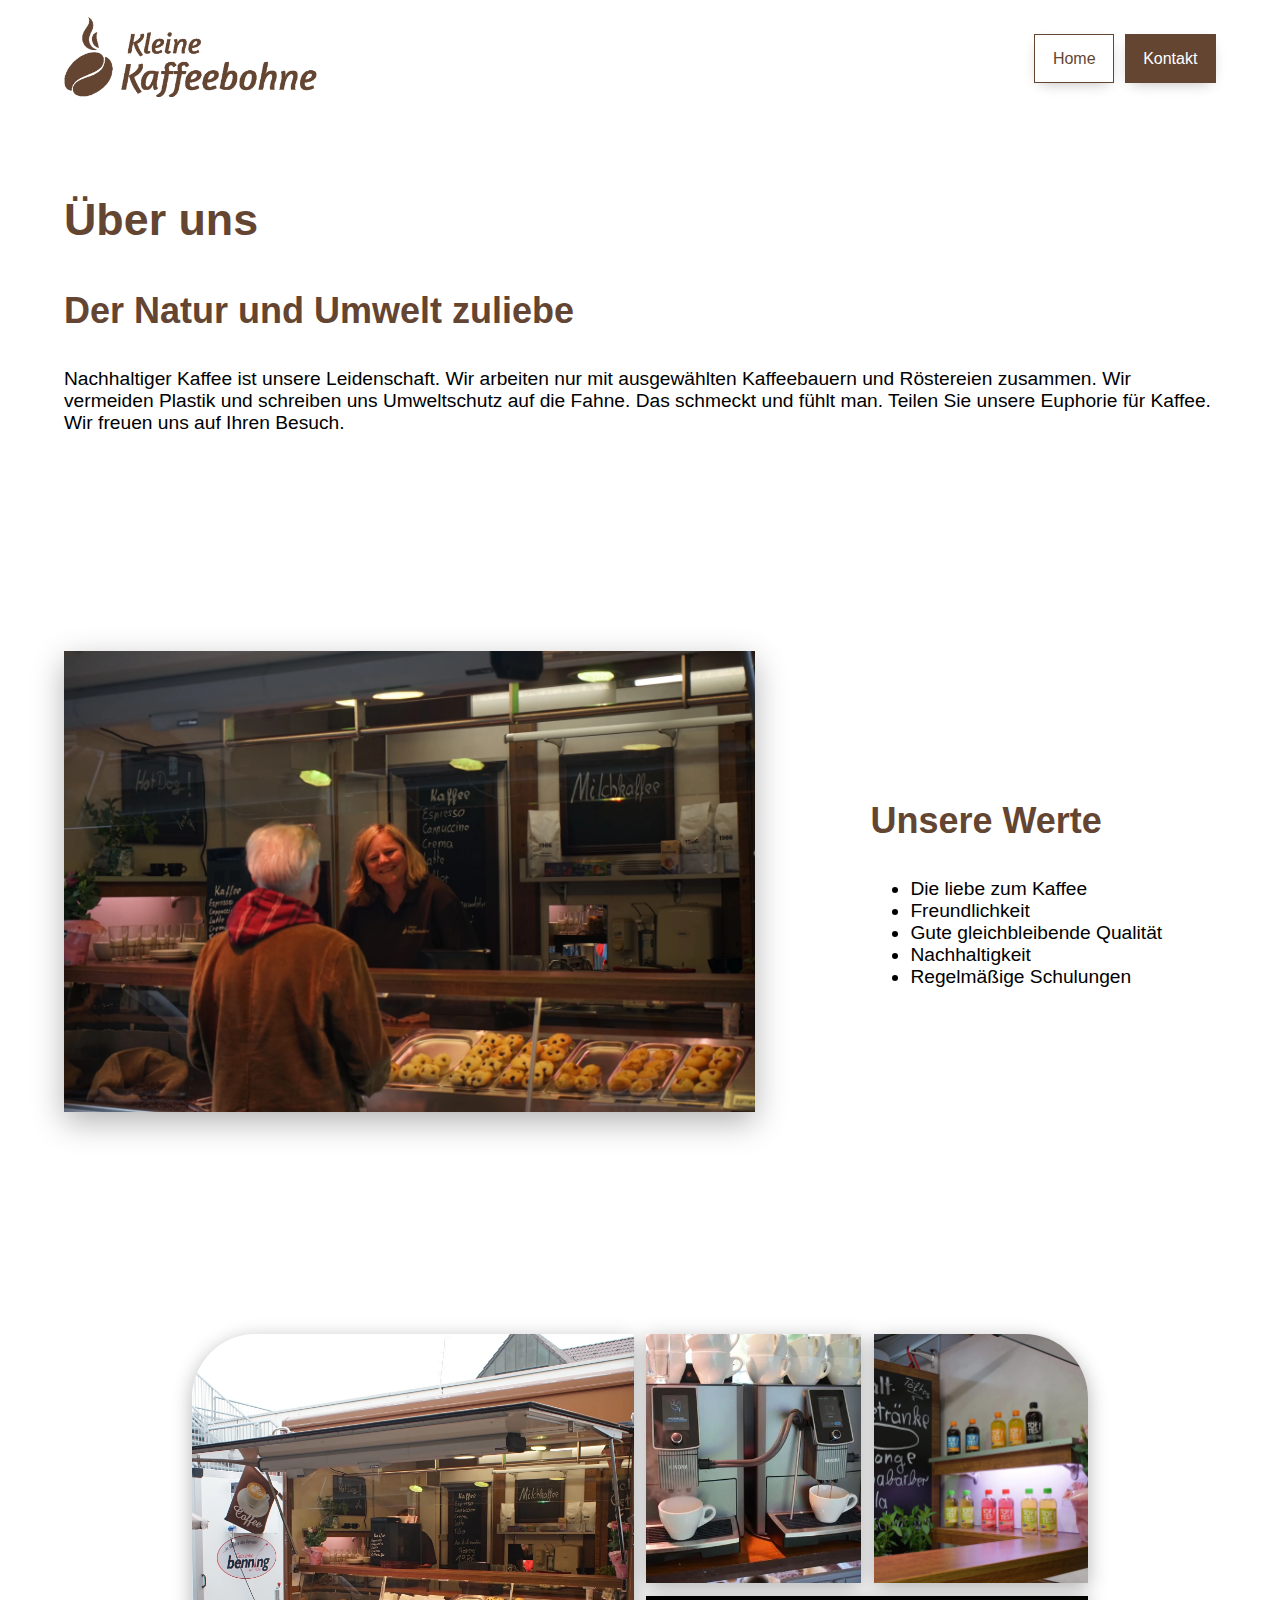
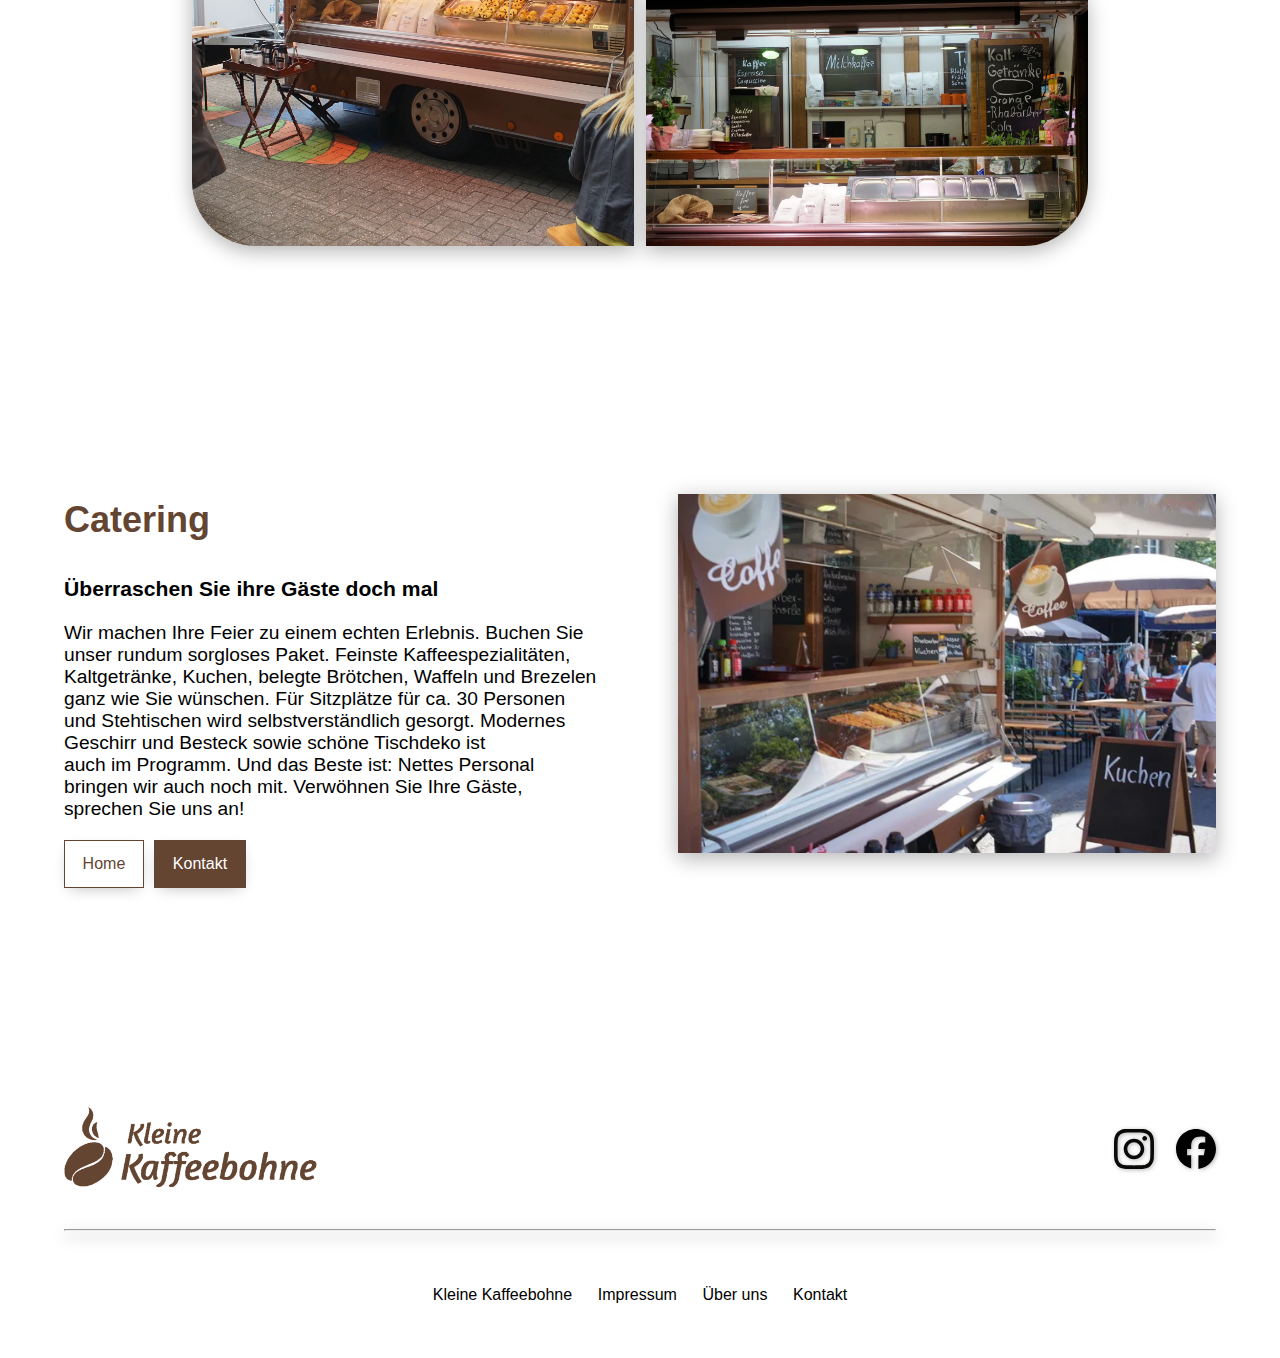
<file: about-us.html>
<!DOCTYPE html>
<html lang="en">
<head>
    <meta charset="UTF-8">
    <meta name="viewport" content="width=device-width, initial-scale=1.0">
    <title>About us</title>
    <link rel="stylesheet" href="css/general.css">
    <link rel="stylesheet" href="css/about-us.css">
    <link rel="icon" type="image/png" href="Images/general/favicon.ico">
    <script src="js/contact-dropdown.js" defer></script>
    <script src="js/hamburger-menu.js" defer></script>
</head>
<body>
    <header>
        <div class="logo-pic">
            <img src="Images/general/logo.webp" alt="">
        </div>
        <div class="header-dropdown">
            <a href="index.html">Home</a>
            <a href="about-us.html" class="current-page">Über uns</a>
            <a href="contact-us.html">Kontakt</a>
            <a href="impressum.html">Impressum</a>
        </div>
        <button class="hamburger-menu">
            <hr><hr><hr>
        </button>
        <div class="buttons">
            <button class="btn-home txt-smaller" onclick="location.href = 'index.html'">Home</button>
            <button class="btn-contact txt-smaller" onclick="location.href = 'contact-us.html'">Kontakt</button>
        </div>
    </header>
    <section class="hero">
        <p class="h2">
            Über uns
        </p>
        <p class="h3">
            Der Natur und Umwelt zuliebe
        </p>
        <p class="txt-default">
            Nachhaltiger Kaffee ist unsere Leidenschaft. Wir arbeiten nur mit ausgewählten Kaffeebauern und Röstereien zusammen. Wir vermeiden Plastik und schreiben uns Umweltschutz auf die Fahne. Das schmeckt und fühlt man. Teilen Sie unsere Euphorie für Kaffee. Wir freuen uns auf Ihren Besuch.
        </p>
    </section>
    <section class="our-values">
        <div class="pic-top">
            <img src="Images/About us/aboutus-main.webp" alt="">
        </div>
        <div class="our-values__txt">
            <p class="h3">
                Unsere Werte
            </p>
            <ul>
                <li class="txt-default">Die liebe zum Kaffee</li>
                <li class="txt-default">Freundlichkeit</li>
                <li class="txt-default">Gute gleichbleibende Qualität</li>
                <li class="txt-default">Nachhaltigkeit</li>
                <li class="txt-default">Regelmäßige Schulungen</li>
            </ul>
        </div>
    </section>
    <section class="images">
        <div class="images-big">
            <img src="Images/About us/aboutus-big.webp" alt="">
        </div>
        <div class="images-sec">
            <div class="images-sec-top">
                <div>
                    <img src="Images/About us/aboutus-square1.webp" alt="">
                </div>
                <div>
                    <img src="Images/About us/aboutus-square2.webp" alt="">
                </div>
            </div>
            <div class="images-sec-bottom">
                <img src="Images/About us/aboutus-bottom.webp" alt="">
            </div>
        </div>
    </section>
    <section class="contact">
        <div class="contact-txt">
            <p class="h3">
                Catering
            </p>
            <p class="txt-bigger">
                Überraschen Sie ihre Gäste doch mal
            </p>
            <p class="txt-default">
                Wir machen Ihre Feier zu einem echten Erlebnis. Buchen Sie unser rundum sorgloses Paket.
                Feinste Kaffeespezialitäten, Kaltgetränke, Kuchen, belegte Brötchen, Waffeln und Brezelen ganz wie Sie wünschen.
                Für Sitzplätze für ca. 30 Personen und Stehtischen wird selbstverständlich gesorgt.
                Modernes Geschirr und Besteck sowie schöne Tischdeko ist auch im Programm.
                Und das Beste ist: Nettes Personal bringen wir auch noch mit.
                Verwöhnen Sie Ihre Gäste, sprechen Sie uns an!
            </p>
            <div class="buttons">
                <button class="btn-home txt-smaller" onclick="location.href = 'index.html'">Home</button>
                <button class="btn-contact txt-smaller" onclick="location.href = 'contact-us.html'">Kontakt</button>
            </div>
        </div>
        <div class="contact-img">
            <img src="Images/About us/aboutus-end.webp" alt="">
        </div>
    </section>
    <footer>
        <div class="footer-top">
            <div class="logo-pic">
                <img src="Images/general/logo.webp" alt="">
            </div>
            <div class="social-media">
                <img src="Images/general/instagram.svg" alt="">
                <img src="Images/general/facebook.svg" alt="">
            </div>
        </div>
        <hr>
        <div class="footer-bottom">
            <a class="txt-smaller" href="index.html">Kleine Kaffeebohne</a>
            <a class="txt-smaller" href="impressum.html">Impressum</a>
            <a class="txt-smaller" href="about-us.html">Über uns</a>
            <div class="footer-contact">
                <div class="contact-dropdown hidden">
                    <div>
                        <a href="mailto:kleine-kaffeebohne@web.de" class="txt-smaller">
                            Email: kleine-kaffeebohne@web.de
                        </a>
                    </div>
                    <div>
                        <a href="tel:+4917614971174" class="txt-smaller">
                            Tel: +49 176-14971174
                        </a>
                    </div>
                    <div>
                        <a href="" class="txt-smaller">
                            Instagram: @kleine-Kaffeebohne
                        </a>
                    </div>
                    <div>
                        <a href="" class="txt-smaller">
                            Facebook: @kleine-Kaffeebohne
                        </a>
                    </div>
                </div>
                <a class="txt-smaller" href="contact-us.html">Kontakt</a>
            </div>
        </div>
    </footer>
</body>
</html>
</file>
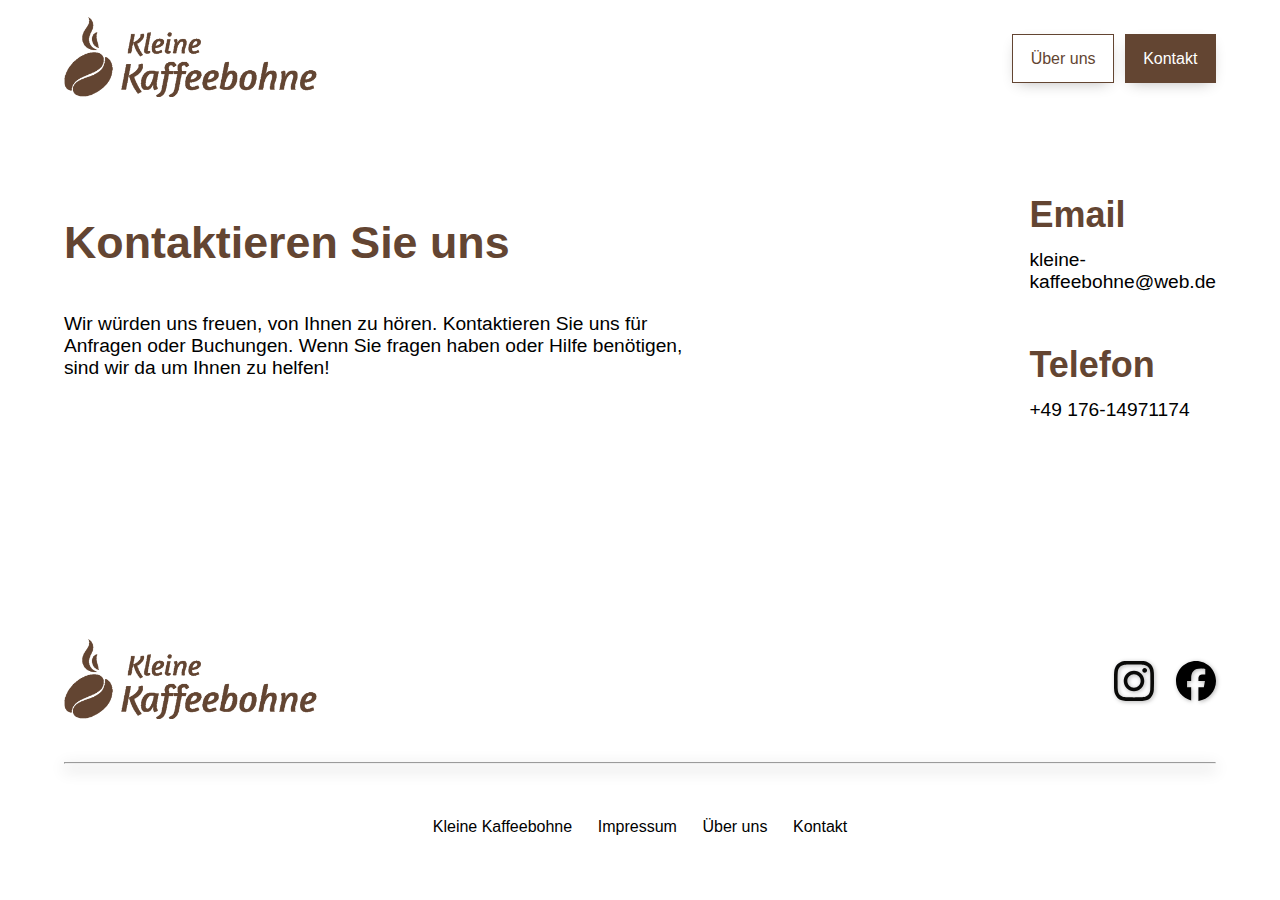
<file: contact-us.html>
<!DOCTYPE html>
<html lang="en">
<head>
    <meta charset="UTF-8">
    <meta name="viewport" content="width=device-width, initial-scale=1.0">
    <title>Contact Us</title>
    <link rel="stylesheet" href="css/general.css">
    <link rel="stylesheet" href="css/contact-us.css">
    <link rel="icon" type="image/png" href="Images/general/favicon.ico">
    <script src="js/contact-dropdown.js" defer></script>
    <script src="js/hamburger-menu.js" defer></script>
</head>
<body>
    <header>
        <div class="logo-pic">
            <img src="Images/general/logo.webp" alt="">
        </div>
        <div class="header-dropdown">
            <a href="index.html" class="current-page">Home</a>
            <a href="about-us.html">Über uns</a>
            <a href="contact-us.html">Kontakt</a>
            <a href="impressum.html">Impressum</a>
        </div>
        <button class="hamburger-menu">
            <hr><hr><hr>
        </button>
        <div class="buttons">
            <button class="btn-aboutus txt-smaller" onclick="location.href = 'about-us.html'">Über uns</button>
            <button class="btn-contact txt-smaller" onclick="location.href = 'contact-us.html'">Kontakt</button>
        </div>
    </header>
    <section class="contact-us">
        <div class="contact-info">
            <p class="h2">
                Kontaktieren Sie uns
            </p>
            <p class="txt-default">
                Wir würden uns freuen, von Ihnen zu hören. Kontaktieren Sie uns für Anfragen oder Buchungen.
                Wenn Sie fragen haben oder Hilfe benötigen, sind wir da um Ihnen zu helfen!
            </p>
        </div>
        <div class="contact-data">
            <div class="contact-data__section">
                <div>
                    <p class="h3">
                        Email
                    </p>
                </div>
                <a href="mailto:kleine-kaffeebohne@web.de" class="txt-default">
                    kleine-kaffeebohne@web.de
                </a>
            </div>
            <div class="contact-data__section">
                <div>
                    <p class="h3">
                        Telefon
                    </p>
                </div>
                <a href="tel:+4917614971174" class="txt-default">
                    +49 176-14971174
                </a>
            </div>
        </div>
    </section>
    <!--<section class="contact-form">
        <form action="">
            <p class="h2">
                Email Formular
            </p>
            <p class="txt-default">
                Keine Lust auf Emails? Wir bieten Ihnen ein Online-Formular.
            </p>
            <div class="personal-data">
                <div>
                    <label for="first-name" class="txt-smaller">
                        Vorname
                    </label>
                    <input name="first-name" id="first-name" class="txt-default">
                </div>
                <div>
                    <label for="last-name" class="txt-smaller">
                        Nachname
                    </label>
                    <input name="last-name" id="last-name" class="txt-default">
                </div>
                <div>
                    <label for="email" class="txt-smaller">
                        Email
                    </label>
                    <input name="email" id="email" class="txt-default">
                </div>
                <div>
                    <label for="phone" class="txt-smaller">
                        Telefon
                    </label>
                    <input name="phone" id="phone" class="txt-default">
                </div>
                <div>
                    <label for="message" class="txt-smaller">
                        Nachricht
                    </label>
                    <textarea name="message" id="message"></textarea>
                </div>
            </div>
        </form>
    </section>-->
    <footer>
        <div class="footer-top">
            <div class="logo-pic">
                <img src="Images/general/logo.webp" alt="">
            </div>
            <div class="social-media">
                <img src="Images/general/instagram.svg" alt="">
                <img src="Images/general/facebook.svg" alt="">
            </div>
        </div>
        <hr>
        <div class="footer-bottom">
            <a class="txt-smaller" href="index.html">Kleine Kaffeebohne</a>
            <a class="txt-smaller" href="impressum.html">Impressum</a>
            <a class="txt-smaller" href="about-us.html">Über uns</a>
            <div class="footer-contact">
                <div class="contact-dropdown hidden">
                    <div>
                        <a href="mailto:kleine-kaffeebohne@web.de" class="txt-smaller">
                            Email: kleine-kaffeebohne@web.de
                        </a>
                    </div>
                    <div>
                        <a href="tel:+4917614971174" class="txt-smaller">
                            Tel: +49 176-14971174
                        </a>
                    </div>
                    <div>
                        <a href="" class="txt-smaller">
                            Instagram: @kleine-Kaffeebohne
                        </a>
                    </div>
                    <div>
                        <a href="" class="txt-smaller">
                            Facebook: @kleine-Kaffeebohne
                        </a>
                    </div>
                </div>
                <a class="txt-smaller" href="contact-us.html">Kontakt</a>
            </div>
        </div>
    </footer>
</body>
</html>
</file>
<file: css/general.css>
body {
  margin: 0;
  overflow-x: hidden;
}
body, body input {
  font-family: Arial, Helvetica, sans-serif;
}

a {
  text-decoration: none;
  color: black;
}

.h1 {
  font-size: clamp(1.75rem, 5.5vw, 4rem);
  font-weight: 600;
}

.h2 {
  font-size: clamp(1.5rem, 3.5vw, 3rem);
  font-weight: 600;
  color: rgb(99, 69, 50);
}

.h3 {
  font-weight: 600;
  font-size: clamp(1rem, 3vw, 2.25rem);
  color: rgb(99, 69, 50);
}

.txt-default {
  font-size: clamp(0.8rem, 1.5vw, 2rem);
}

.txt-smaller {
  font-size: clamp(0.75rem, 1.25vw, 1.3rem);
}

.txt-bigger {
  font-size: clamp(1.1rem, 1.65vw, 1.85rem);
  font-weight: 600;
}

.header-dropdown {
  display: none;
  position: absolute;
  background-color: white;
  top: 0;
  right: 0%;
  translate: 100%;
  transition: translate 0.15s;
  z-index: 100;
}
.header-dropdown a {
  display: block;
  padding: 1.5rem;
}
.header-dropdown a:hover {
  background-color: lightgrey;
}

.hamburger-menu {
  background-color: transparent;
  padding: 0;
  border: none;
  cursor: pointer;
}
.hamburger-menu hr {
  transition: rotate 0.15s, translate 0.15s, margin 0.15s;
  width: 2rem;
  height: 0.25rem;
  margin: 0;
  background-color: black;
  border: none;
}
.hamburger-menu hr:first-of-type {
  margin-bottom: 0.4rem;
}
.hamburger-menu hr:last-of-type {
  margin-top: 0.4rem;
}
.hamburger-menu.opened hr {
  margin: 0;
}
.hamburger-menu.opened hr:first-of-type {
  rotate: 45deg;
  translate: 0 50%;
}
.hamburger-menu.opened hr:nth-child(2) {
  display: none;
}
.hamburger-menu.opened hr:last-of-type {
  rotate: -45deg;
  translate: 0 -50%;
}

.buttons {
  -moz-column-gap: min(1vw, 0.65rem);
       column-gap: min(1vw, 0.65rem);
  display: flex;
}
.buttons button {
  color: inherit;
  text-wrap: nowrap;
  border: 1.5px solid rgb(99, 69, 50);
  padding: 0.9em 1.1em;
  background-color: white;
  cursor: pointer;
  transition: background-color 0.1s, scale 0.1s, shadow 0.1s;
  box-shadow: 0px 5px 15px -6px rgba(0, 0, 0, 0.3);
}
.buttons button:hover {
  scale: 1.1;
  box-shadow: 0px 8px 18px -7px rgba(0, 0, 0, 0.3);
}
.buttons button:first-of-type {
  color: rgb(99, 69, 50);
}
.buttons button:first-of-type:hover {
  background-color: rgb(231, 231, 231);
}
.buttons button:last-of-type {
  background-color: rgb(99, 69, 50);
  color: white;
}
.buttons button:last-of-type:hover {
  background-color: rgba(99, 69, 50, 0.85);
}

section, footer {
  padding: 0 5vw;
  box-sizing: border-box;
}

section {
  margin: calc(12vw + 4rem) 0vw;
}

header {
  display: flex;
  justify-content: space-between;
  align-items: center;
  padding: 1rem 5vw;
}

header .buttons {
  display: none;
}

.logo-pic {
  width: calc(16vw + 3rem);
}
.logo-pic img {
  width: 100%;
}

footer .footer-top {
  display: flex;
  justify-content: space-between;
  align-items: center;
}
footer .footer-top .social-media {
  display: flex;
  -moz-column-gap: 1.75vw;
       column-gap: 1.75vw;
  cursor: pointer;
}
footer .footer-top .social-media img {
  width: min(5vw, 2.5rem);
  filter: drop-shadow(1px 1px 2px rgba(0, 0, 0, 0.3));
}
footer .footer-top .social-media img:hover {
  filter: brightness(0) saturate(100%) invert(27%) sepia(8%) saturate(2422%) hue-rotate(339deg) brightness(98%) contrast(89%);
}
footer hr {
  margin: 3vw 0;
  box-shadow: 0px 5px 15px 0.2px rgba(0, 0, 0, 0.3);
}
footer .footer-bottom {
  text-align: center;
  margin-bottom: 3vw;
}
footer .footer-bottom a {
  display: block;
  margin: 1rem 0;
  cursor: pointer;
}
footer .footer-bottom a:hover {
  text-decoration: underline;
  color: rgb(99, 69, 50);
}
footer .footer-bottom .footer-contact {
  position: relative;
}
footer .footer-bottom .footer-contact .contact-dropdown {
  background-color: white;
  border: 1px solid rgba(0, 0, 0, 0.072);
  position: absolute;
  bottom: 40px;
}
footer .footer-bottom .footer-contact .contact-dropdown div:hover {
  background-color: lightgrey;
}
footer .footer-bottom .footer-contact .contact-dropdown a {
  padding: 1rem;
  display: block;
  text-align: start;
  color: black !important;
  text-decoration: none !important;
}
footer .footer-bottom .footer-contact .contact-dropdown.hidden {
  display: none;
}

@media only screen and (min-width: 768px) {
  header .hamburger-menu {
    display: none;
  }
  header .buttons {
    display: flex;
  }
  footer .footer-bottom {
    display: flex;
    justify-content: center;
    -moz-column-gap: 2vw;
         column-gap: 2vw;
    text-wrap: nowrap;
  }
}/*# sourceMappingURL=general.css.map */
</file>
<file: css/about-us.css>
.hero {
  margin-top: 6vw;
}

.our-values .pic-top {
  width: -moz-fit-content;
  width: fit-content;
  margin: auto;
}
.our-values .pic-top img {
  width: 100%;
  max-width: 100vw;
  box-shadow: 0px 10px 30px rgba(0, 0, 0, 0.3);
}
.our-values .our-values__txt {
  margin-top: 6vw;
}

.images {
  display: flex;
  -moz-column-gap: 1vw;
       column-gap: 1vw;
  margin-left: auto;
  margin-right: auto;
  min-width: 25rem;
  width: 80vw;
  min-height: 12.5rem;
  height: 40vw;
}
.images img {
  width: 100%;
}
.images .images-big {
  flex: 1;
  height: 100%;
}
.images .images-big img {
  box-shadow: 0px 5px 20px rgba(0, 0, 0, 0.3);
  border-radius: 5vw 0 0 5vw;
  height: 100%;
  -o-object-fit: cover;
     object-fit: cover;
}
.images .images-sec {
  flex: 1;
  display: grid;
  grid-template-rows: 1fr 1fr;
  row-gap: 1vw;
}
.images .images-sec .images-sec-top {
  display: flex;
  -moz-column-gap: 1vw;
       column-gap: 1vw;
}
.images .images-sec .images-sec-top div {
  flex: 1;
}
.images .images-sec .images-sec-top div img {
  width: 100%;
  height: 100%;
  aspect-ratio: 1/1;
  -o-object-fit: cover;
     object-fit: cover;
  box-shadow: 0px 5px 20px rgba(0, 0, 0, 0.3);
}
.images .images-sec .images-sec-top div:last-of-type img {
  border-top-right-radius: 5vw;
}
.images .images-sec .images-sec-bottom {
  overflow: hidden;
  box-shadow: 0px 5px 20px rgba(0, 0, 0, 0.3);
  border-bottom-right-radius: 5vw;
}
.images .images-sec .images-sec-bottom img {
  -o-object-fit: cover;
     object-fit: cover;
  -o-object-position: bottom;
     object-position: bottom;
}

.contact .contact-img {
  width: -moz-fit-content;
  width: fit-content;
  margin: calc(6vw + 2rem) auto 0;
}
.contact .contact-img img {
  width: 100%;
  box-shadow: 0px 5px 20px rgba(0, 0, 0, 0.3);
}

@media only screen and (min-width: 600px) {
  .our-values {
    display: flex;
    align-items: center;
    -moz-column-gap: 9vw;
         column-gap: 9vw;
  }
  .our-values .pic-top {
    flex: 2;
  }
  .our-values .our-values__txt {
    margin: 0;
    width: -moz-max-content;
    width: max-content;
    flex: 1;
  }
  .our-values .our-values__txt ul li {
    text-wrap: nowrap;
  }
  .contact {
    display: flex;
    align-items: center;
    -moz-column-gap: 6vw;
         column-gap: 6vw;
  }
  .contact div {
    flex: 1;
  }
  .contact .contact-img {
    margin-top: 0;
  }
}/*# sourceMappingURL=about-us.css.map */
</file>
<file: css/contact-us.css>
.contact-us {
  margin-top: 6vw;
}
.contact-us .contact-info {
  margin-bottom: 6vw;
}
.contact-us .contact-info .h2 {
  margin-top: 0;
}
.contact-us .contact-data .contact-data__section div p {
  margin: 0 0 1vw 0;
  pointer-events: none;
}
.contact-us .contact-data .contact-data__section a:hover {
  text-decoration: underline;
  color: rgb(99, 69, 50);
}
.contact-us .contact-data .contact-data__section:first-of-type {
  margin-bottom: 4vw;
}

.contact-form {
  width: -moz-fit-content;
  width: fit-content;
  margin-left: auto;
  margin-right: auto;
}

.personal-data {
  display: grid;
  grid-template-columns: 1fr 1fr;
  -moz-column-gap: 5%;
       column-gap: 5%;
}
.personal-data div {
  display: grid;
  grid-template-columns: 1fr;
}
.personal-data div input {
  width: 100%;
}
.personal-data div label {
  color: rgb(99, 69, 50);
}

.personal-data {
  margin-top: 3vw;
  display: grid;
  grid-template-columns: 1fr 1fr;
  -moz-column-gap: 2rem;
       column-gap: 2rem;
  row-gap: 1rem;
}
.personal-data div input {
  max-width: 10rem;
  margin-top: 0.25rem;
  padding: 0.3rem 0.5rem;
}
.personal-data div textarea {
  width: 100%;
}

@media only screen and (min-width: 768px) {
  .contact-us {
    display: flex;
    -moz-column-gap: 30%;
         column-gap: 30%;
    align-items: center;
  }
  .contact-us .contact-info {
    margin-bottom: 0;
  }
}/*# sourceMappingURL=contact-us.css.map */
</file>
